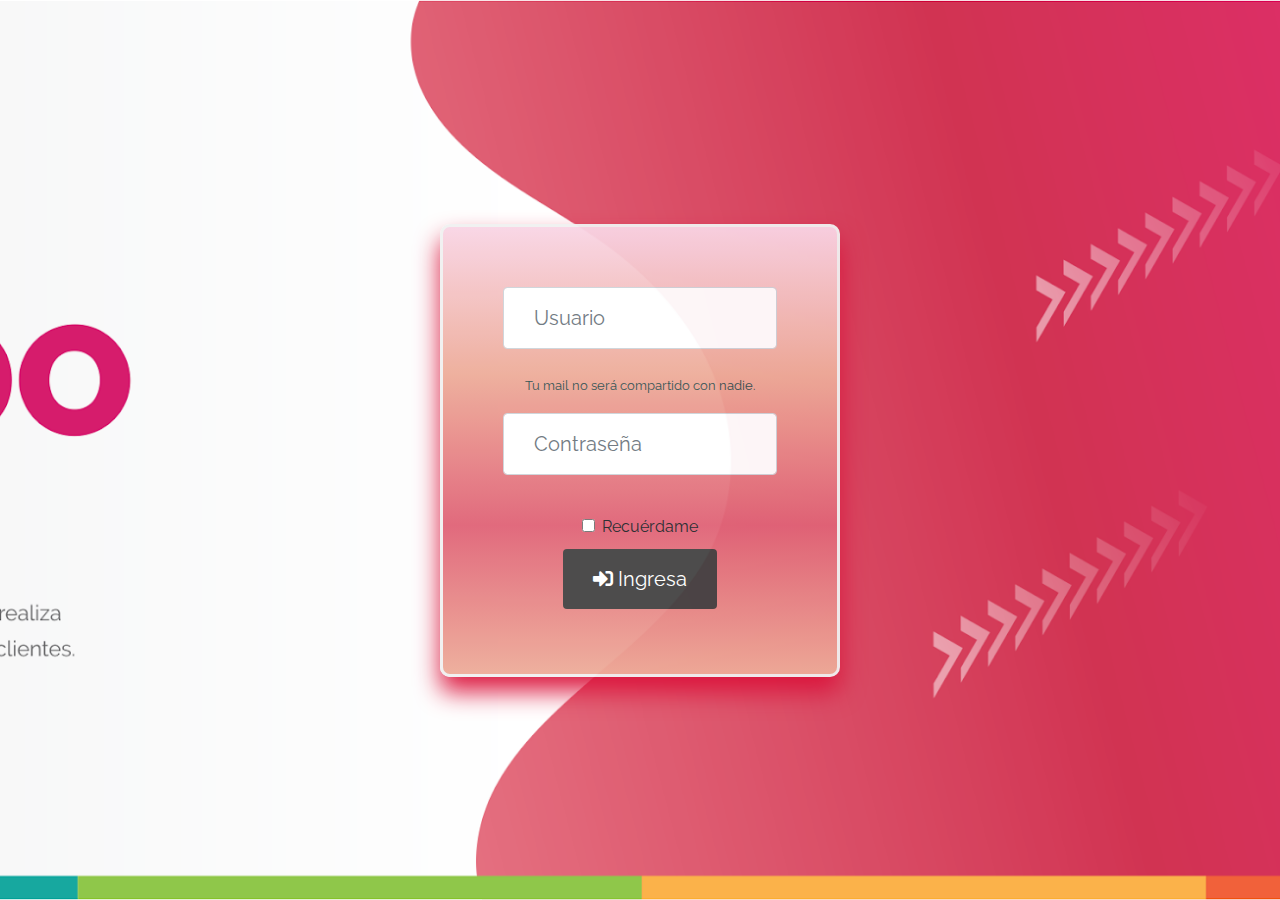
<file: index.html>
<!DOCTYPE html>
<!-- saved from url=(0049)https://getbootstrap.com/docs/4.3/examples/album/ -->
<html lang="en">

<head>
  <meta http-equiv="Content-Type" content="text/html; charset=UTF-8">
  <meta name="viewport" content="width=device-width, initial-scale=1, shrink-to-fit=no">
  <meta name="description" content="">
  <title>eMercado - Todo lo que busques está aquí</title>

  <link rel="canonical" href="https://getbootstrap.com/docs/4.3/examples/album/">
  <link href="https://fonts.googleapis.com/css?family=Raleway:300,300i,400,400i,700,700i,900,900i" rel="stylesheet">
  <link href="css/font-awesome.min.css" rel="stylesheet">
  <!-- Bootstrap core CSS -->
  <link href="css/bootstrap.min.css" rel="stylesheet">
  <link href="css/styles.css" rel="stylesheet">
  <style>
    html,
    body {
      height: 100%;
    }

    body {
      display: flex;
      -ms-flex-align: center;
      align-items: center;
      background: url(img/cover_back.png);
      background-position: center;
      background-size: cover;
      background-repeat: no-repeat;
    }

    .imagen {
      margin-top: -50%;
    }

    img {
      width: 100px;
      height: 100px;
    }

    .container {
      display: flex;
      justify-content: center;
    }

    .login-container {
      display: flex;
      justify-content: center;
      box-sizing: border-box;
      opacity: 0.95;
      border-radius: 10px;
      width: 400px;
      padding: 60px 60px;
      background: -webkit-linear-gradient(top, #f9d5e5, #eeac99, #e06377, #eeac99);
      box-shadow: 0 15px 25px crimson;
      border: 3px solid #f1f1f1;
    }

    #emailHelp {
      color: darkslategrey;
    }

    .text-muted {
      display: none;
    }

    #error-usuario, #error-contraseña {
      color: red;
    }

    input[type=email],
    [type=password] {
      color: rgb(109, 101, 101);
      font-size: 20px;
      background-color: white;
      padding: 30px 30px;
    }

    .btn-primary {
      background-color: #444343;
      color: white;
      border: none;
      border-radius: 4px;
      cursor: pointer;
      font-size: 20px;
      padding: 15px 30px;
      margin-top: 10px;
      margin-bottom: 5px;
    }
  </style>
</head>

<body>
  <div class="container text-center">
    <div class="login-container text-center">
      <form>
        <div class="form-group">
          <input type="email" class="form-control" id="usuario" aria-describedby="emailHelp"
            placeholder="Usuario" autocomplete="off" onblur="validar1(this.value)">
          <div id="error-usuario"></div><br>
          <small class="form-text text-muted">Ingrese Usuario</small>
          <small id="emailHelp">Tu mail no será compartido con nadie.</small>
        </div>
        <div class="form-group">
          <input type="password" class="form-control" id="contraseña" placeholder="Contraseña" autocomplete="off"
            onblur="validar2(this.value)">
          <div id="error-contraseña"></div><br>
        </div>
        <div class="form-check">
          <input type="checkbox" class="form-check-input" id="exampleCheck1">
          <label class="form-check-label" for="exampleCheck1">Recuérdame</label>
        </div>
        <button type="button" value="Enviar" class="btn btn-primary" onclick="newDoc()"><i class="fas fa-sign-in-alt"></i>
          Ingresa</button>
        <div id="ok"></div>
      </form>
    </div>
  </div>
  </div>
  <script src="js/init.js"></script>
  <script src="js/login.js"></script>
</body>

</html>
</file>
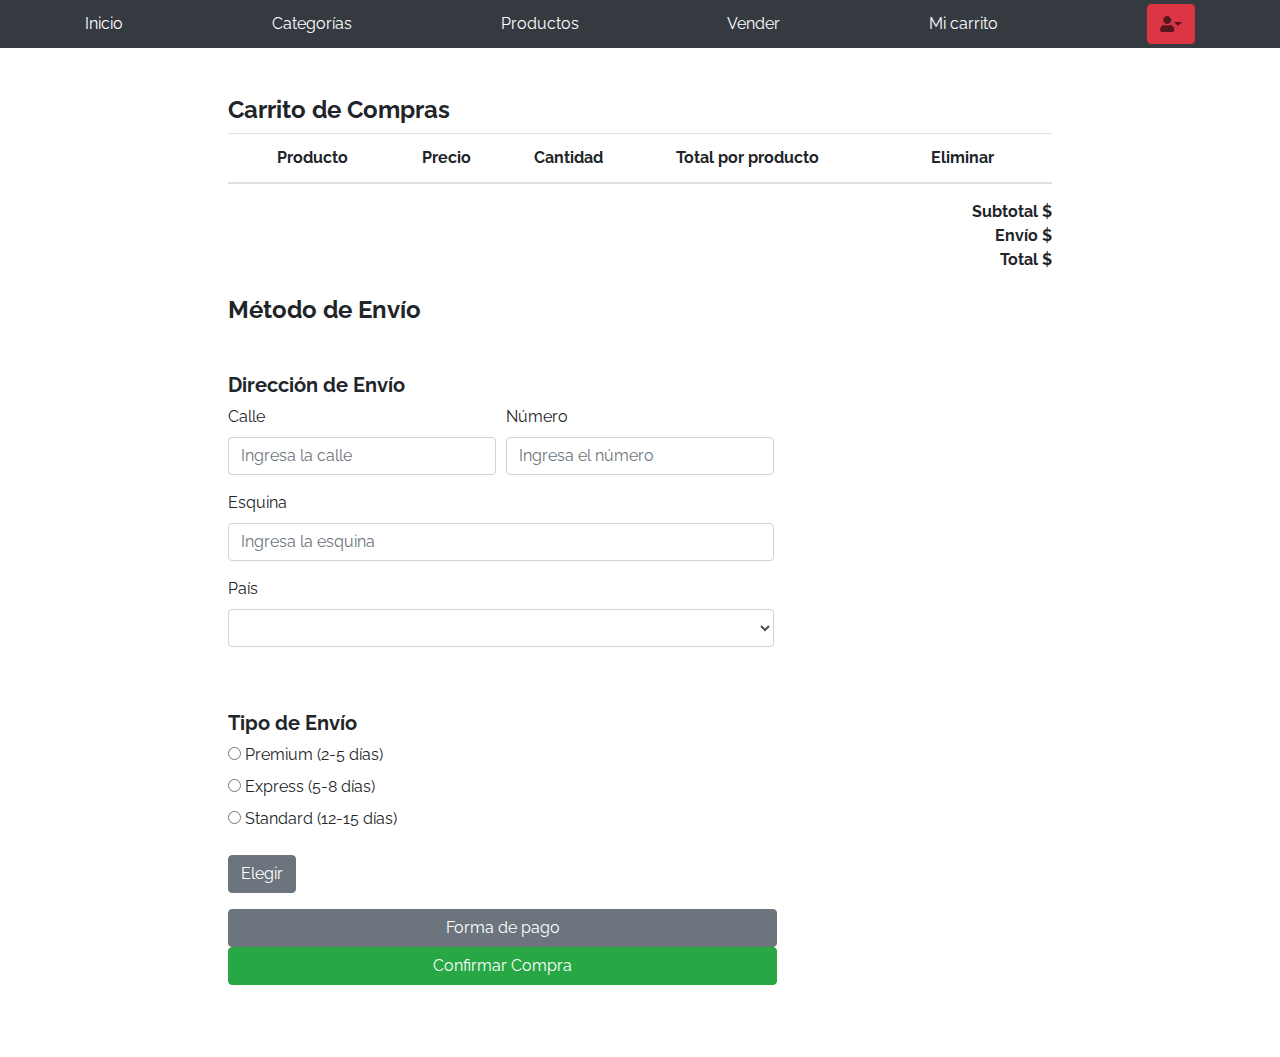
<file: cart.html>
<!DOCTYPE html>
<!-- saved from url=(0049)https://getbootstrap.com/docs/4.3/examples/album/ -->
<html lang="en">

<head>
  <meta http-equiv="Content-Type" content="text/html; charset=UTF-8">

  <meta name="viewport" content="width=device-width, initial-scale=1, shrink-to-fit=no">
  <meta name="description" content="">
  <title>eMercado - Todo lo que busques está aquí</title>

  <link rel="canonical" href="https://getbootstrap.com/docs/4.3/examples/album/">
  <link href="https://fonts.googleapis.com/css?family=Raleway:300,300i,400,400i,700,700i,900,900i" rel="stylesheet">
  <link href="css/font-awesome.min.css" rel="stylesheet">

  <style>
    .bd-placeholder-img {
      font-size: 1.125rem;
      text-anchor: middle;
      -webkit-user-select: none;
      -moz-user-select: none;
      -ms-user-select: none;
      user-select: none;
    }

    @media (min-width: 768px) {
      .bd-placeholder-img-lg {
        font-size: 3.5rem;
      }
    }

    #errorenvio,
    #costoAviso {
      color: red;
    }
  </style>
  <link href="css/bootstrap.min.css" rel="stylesheet">
  <link href="css/styles.css" rel="stylesheet">
  <link href="css/dropzone.css" rel="stylesheet">
</head>

<body>
  <nav class="site-header sticky-top py-1 bg-dark">
    <div class="container d-flex flex-column flex-md-row justify-content-between">
      <a class="py-2 d-none d-md-inline-block" href="index1.html">Inicio</a>
      <a class="py-2 d-none d-md-inline-block" href="categories.html">Categorías</a>
      <a class="py-2 d-none d-md-inline-block" href="products.html">Productos</a>
      <a class="py-2 d-none d-md-inline-block" href="sell.html">Vender</a>
      <a class="py-2 d-none d-md-inline-block" href="cart.html">Mi carrito</a>
      <div class="btn-group">
        <button type="button" id="keyNombre" class="btn btn-danger dropdown-toggle fas fa-user" data-toggle="dropdown"
          aria-haspopup="true" aria-expanded="false">
        </button><!-- Muestro nombre del usuario -->
        <div class="dropdown-menu">
          <a class="dropdown-item" href="cart.html">Mi carrito</a>
          <a class="dropdown-item" href="my-profile.html">Ver mi perfil</a>
          <a class="dropdown-item" href="index.html">Cerrar sesión</a>
        </div>
      </div>
    </div>
  </nav>
  <main role="main" class="pb-5">
    <div class="container col-lg-8 mb-4">
      <h4 class="font-weight-bold text-left mt-lg-5">Carrito de Compras</h4>
      <table class="table">
        <thead>
          <tr>
            <th></th>
            <th>Producto</th>
            <th>Precio</th>
            <th>Cantidad</th>
            <th>Total por producto</th>
            <th>Eliminar</th>
          </tr>
        </thead>
        <tbody id="cart-list-container">
        </tbody>
      </table>
      <div class="subtotal text-right font-weight-bold" id="subtotal">Subtotal $ <span class="text-muted text-secondary"
          id="costoSubtotal"></span></div>
      <div class="envío text-right font-weight-bold" id="envío">Envío $ <span class="text-muted text-secondary"
          id="costoEnvio"></span></div>
      <div class="total text-right font-weight-bold" id="total">Total $ <span class="text-muted text-secondary"
          id="costoTotal"></span></div>
      <p id="costoAviso"></p>
    </div>

    <div class="container col-lg-8 mb-4 text-left">
      <h4 class="font-weight-bold">Método de Envío</h4>
      <h5 class="font-weight-bold mt-lg-5">Dirección de Envío</h5>
      <form name="formdatos" class="needs-validation" novalidate>
        <div class="form-row needs-validation" action="" method="POST" novalidate>
          <div class="form-group col-md-4">
            <label for="calle">Calle</label>
            <input type="text" name="datos" class="form-control" id="calle" placeholder="Ingresa la calle"
              autocomplete="off" required>
            <div class="invalid-feedback"> Ingrese calle</div>
          </div>
          <div class="form-group col-md-4">
            <label for="numero">Número</label>
            <input type="number" name="datos" class="form-control" id="numero" placeholder="Ingresa el número"
              autocomplete="off" required>
            <div class="invalid-feedback">Ingrese número de puerta</div>
          </div>
          <div class="form-group col-md-8">
            <label for="esquina">Esquina</label>
            <input type="text" name="datos" class="form-control" id="esquina" placeholder="Ingresa la esquina"
              autocomplete="off" required>
            <div class="invalid-feedback"> Ingrese esquina</div>
          </div>
          <div class="form-group col-md-8">
            <label for="exampleFormControlSelect1">País</label>
            <select class="form-control" id="exampleFormControlSelect1" required>
              <option placeholder="Selecciona el país"></option>
              <option name="datos">Uruguay</option>
              <option name="datos">Brasil</option>
              <option name="datos">Argentina</option>
              <option name="datos">Chile</option>
              <option name="datos">Colombia</option>
            </select>
            <div class="invalid-feedback"> Ingrese país</div>
          </div>
          <div disabled selected value="0" name="tipoEnvio" class="form-group col-md-8 custom-control custom-radio"
            id="envio" name="envio">
            <h5 class="font-weight-bold mt-lg-5">Tipo de Envío</h5>
            <input type="radio" id="premium" name="envio" value="premium">
            <label for="premium">Premium (2-5 días)</label><br>
            <input type="radio" id="express" name="envio" value="express">
            <label for="express">Express (5-8 días)</label><br>
            <input type="radio" id="standard" name="envio" value="standard">
            <label for="standard">Standard (12-15 días)</label></br>
            <p id="errorenvio"></p>
            <button type="button" class="btn btn-secondary" data-dismiss="modal"
              onclick="calcularEnvio(); calcularTotal(); validarEnvio()">Elegir</button>
          </div></br></br>

          <!-- Botón forma de pago -->
          <div class="button-row col-md-12">
            <button type="button" class="btn btn-secondary col-md-8" id="show">
              Forma de pago
            </button></br>
            <button type="submit" class="btn btn-success col-md-8" onclick="validarEnvio(); validarDatos()">Confirmar
              Compra</button>
          </div>
        </div>

        <!-- Modal -->
        <div class="modal fade" id="staticBackdrop" data-backdrop="static" data-keyboard="false" tabindex="-1"
          aria-labelledby="staticBackdropLabel" aria-hidden="true">
          <div class="modal-dialog modal-lg" role="document">
            <div class="modal-content">
              <div class="modal-header">
                <img class="m-2" width="150px" src="img/login.png">
                <h5 class=" m-4 text-right text-secondary font-weight-bold" id="staticBackdropLabel">Confirmar pago</h5>
                <button type="button" class="close" data-dismiss="modal" aria-label="Close">
                  <span aria-hidden="true">&times;</span>
                </button>
              </div>
              <div class="modal-body">
                <div class="card-group">
                  <div class="card w-50">
                    <div class="card-body container" id="pago">
                      <h5 class="text-left">Forma de pago</h5>
                      <div class="card w-100">
                        <div class="card-body">
                          <input type="radio" class="tarjetaExpand" name="select" value="tarjeta" id="tarjeta">
                          <label for="tarjeta">Tarjeta de crédito o débito</label><br>
                          <img class="m-2" width="100px" src="img/visa.png">
                          <img class="m-2" width="100px" src="img/master.png">
                          <img class="m-2" width="100px" src="img/diners.png">
                        </div>
                      </div>
                      <div class="card w-100">
                        <div class="card-body">
                          <input type="radio" class="transferenciaExpand" name="select" value="transferencia"
                            id="transferencia">
                          <label for="transferencia">Transferencia bancaria</label><br>
                        </div>
                      </div>
                    </div>
                  </div>
                  <div class="card w-50 showTarjeta" style="display:none">
                    <div class="card-body">
                      <h5 class="text-left">Datos de la tarjeta</h5></br>
                      <p id=datosTarjeta></p>
                      <form>
                        <div class="form-group">
                          <label for="formGroupExampleInput">Número de tarjeta</label>
                          <input type="number" class="form-control" id="numero" placeholder="Número de tarjeta"
                            autocomplete="off">
                        </div>
                        <div class="form-group">
                          <div class="form-group">
                            <label for="formGroupExampleInput">Fecha de expiración</label>
                            <input type="month" class="form-control" id="fecha">
                            <small class="text-muted"> Mes / Año</small>
                          </div>
                          <div class="form-group">
                            <label for="formGroupExampleInput">Código de seguridad</label>
                            <input type="password" class="form-control" id="seguridad" maxlength="3" autocomplete="off">
                            <img class="m-2" width="30px" src="img/codigo.png">
                            <small class="text-muted">3 útimos dígitos en el reverso</small>
                          </div>
                        </div>
                    </div>
                  </div>
                </div>
                <div class="card w-50 showTransferencia" id="transferencia" style="display:none">
                  <div class="card-body">
                    <h5 class="text-left">Transferencia bancaria</h5></br>
                    <form>
                      <div class="form-group">
                        <label for="formGroupExampleInput">Beneficiario</label>
                        <input type="text" class="form-control" id="beneficiario" placeholder="Nombre del Beneficiario"
                          autocomplete="off">
                      </div>
                      <div class="form-group">
                        <label for="formGroupExampleInput">Banco</label>
                        <input type="text" class="form-control" id="banco" placeholder="Nombre del Banco"
                          autocomplete="off">
                      </div>
                      <div class="form-group">
                        <label for="formGroupExampleInput">Concepto</label>
                        <input type="text" class="form-control" id="concepto" placeholder="Concepto" autocomplete="off">
                      </div>
                    </form>
                  </div>
                </div>
                <div class="modal-footer">
                  <p id="errorformadepago"></p>
                  <button type="button" class="btn btn-secondary" data-dismiss="modal">Cerrar</button>
                  <button type="submit" id="formadepagovalido" class="btn btn-primary">Aceptar</button>
                </div>
              </div>
            </div>
          </div>
      </form>
    </div>
  </main>
  <div id="spinner-wrapper">
    <div class="lds-ring">
      <div></div>
      <div></div>
      <div></div>
      <div></div>
    </div>
  </div>
  <script src="js/jquery-3.4.1.min.js"></script>
  <script src="js/bootstrap.bundle.min.js"></script>
  <script src="js/dropzone.js"></script>
  <script src="js/init.js"></script>
  <script src="js/cart.js"></script>
</body>

</html>
</file>
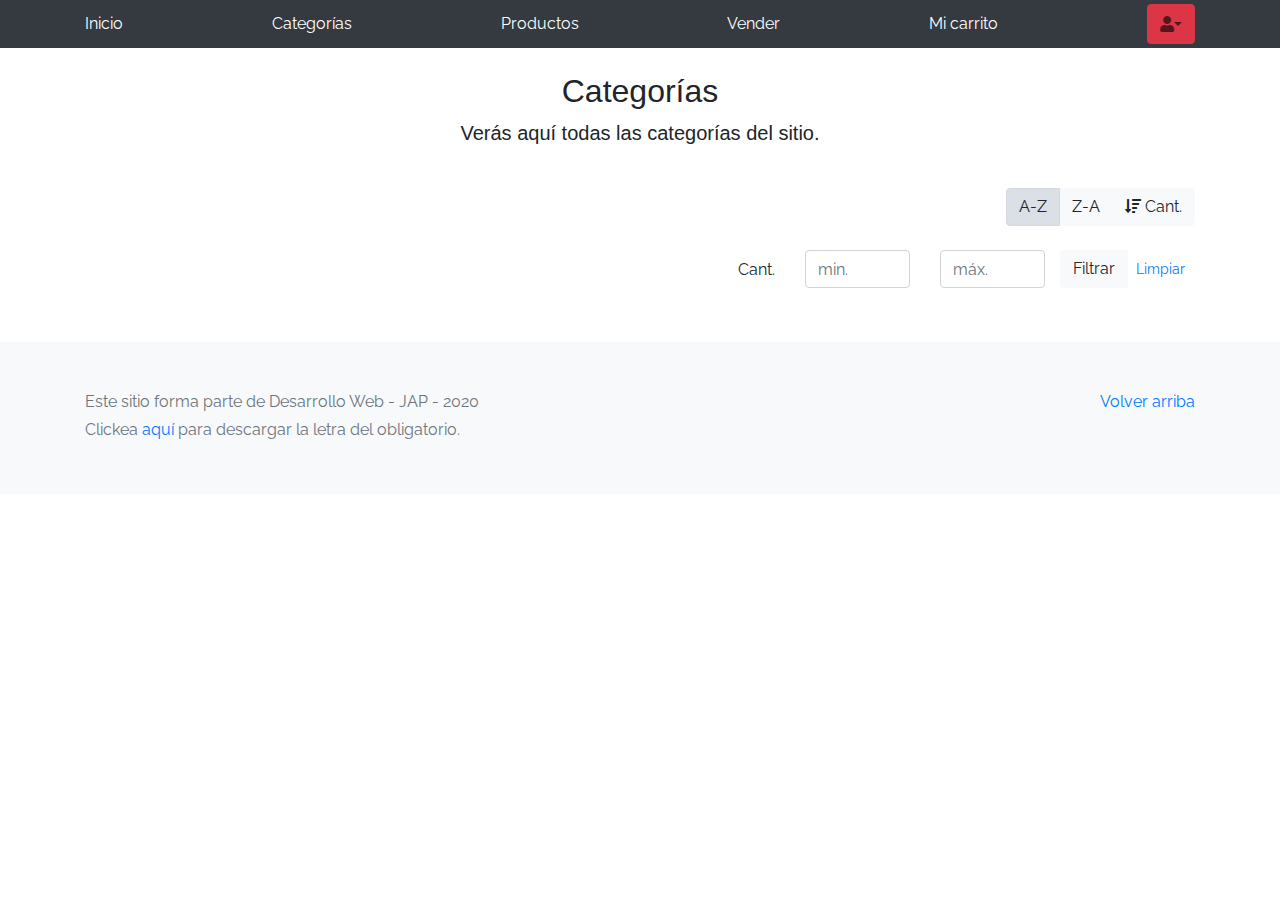
<file: categories.html>
<!DOCTYPE html>
<!-- saved from url=(0049)https://getbootstrap.com/docs/4.3/examples/album/ -->
<html lang="en">
  <head>
    <meta http-equiv="Content-Type" content="text/html; charset=UTF-8">
    <meta name="viewport" content="width=device-width, initial-scale=1, shrink-to-fit=no">
    <meta name="description" content="">
    <title>eMercado - Todo lo que busques está aquí</title>

    <link rel="canonical" href="https://getbootstrap.com/docs/4.3/examples/album/">
    <link href="https://fonts.googleapis.com/css?family=Raleway:300,300i,400,400i,700,700i,900,900i" rel="stylesheet">
    <link href="css/font-awesome.min.css" rel="stylesheet">

    <link href="css/bootstrap.min.css" rel="stylesheet">
    <link href="css/styles.css" rel="stylesheet">
  </head>
  <body>
    <nav class="site-header sticky-top py-1 bg-dark">
      <div class="container d-flex flex-column flex-md-row justify-content-between">
        <a class="py-2 d-none d-md-inline-block" href="index1.html">Inicio</a>
        <a class="py-2 d-none d-md-inline-block" href="categories.html">Categorías</a>
        <a class="py-2 d-none d-md-inline-block" href="products.html">Productos</a>
        <a class="py-2 d-none d-md-inline-block" href="sell.html">Vender</a>
        <a class="py-2 d-none d-md-inline-block" href="cart.html">Mi carrito</a>
        <div class="btn-group">
          <button type="button" id="keyNombre" class="btn btn-danger dropdown-toggle fas fa-user" data-toggle="dropdown"
            aria-haspopup="true" aria-expanded="false">
          </button><!-- Muestro nombre del usuario -->
          <div class="dropdown-menu">
            <a class="dropdown-item" href="cart.html">Mi carrito</a>
            <a class="dropdown-item" href="my-profile.html">Ver mi perfil</a>
            <a class="dropdown-item" href="index.html">Cerrar sesión</a>
          </div>
        </div>
      </div>
    </nav>
    <main role="main" class="pb-5">
        <div class="text-center p-4">
            <h2>Categorías</h2>
            <p class="lead">Verás aquí todas las categorías del sitio.</p>
        </div>
        <div class="container">
            <div class="row">
                <div class="col text-right">
                    <div class="btn-group btn-group-toggle mb-4" data-toggle="buttons">
                        <label class="btn btn-light active" id="sortAsc" >
                            <input type="radio" name="options" autocomplete="off" checked>A-Z
                        </label>
                        <label class="btn btn-light" id="sortDesc" >
                            <input type="radio" name="options" autocomplete="off">Z-A
                        </label>
                        <label class="btn btn-light" id="sortByCount" >
                            <input type="radio" name="options" autocomplete="off"><i class="fas fa-sort-amount-down mr-1"></i>Cant.
                        </label>
                    </div>
                </div>
            </div>
            <div class="row justify-content-end">
              <div class="col-md-6"></div>
                <div class="col-md-6 col-sm-12 mb-1 container">
                  <div class="row container p-0 m-0">
                    <div class="col">
                      <p class="font-weight-normal text-right my-2">Cant.</p>
                    </div>
                    <div class="col">
                      <input class="form-control" type="number" placeholder="min." id="rangeFilterCountMin">
                    </div>
                    <div class="col">
                      <input class="form-control" type="number" placeholder="máx." id="rangeFilterCountMax">
                    </div>
                    <div class="col-3 p-0">
                      <div class="btn-group" role="group">
                        <button class="btn btn-light btn-block" id="rangeFilterCount">Filtrar</button>
                        <button class="btn btn-link btn-sm" id="clearRangeFilter">Limpiar</button>
                      </div>
                    </div>
                  </div>
                </div>
            </div>
            <div class="row">
                <div class="list-group" id="cat-list-container">
                </div>
            </div>
        </div>
    </main>
    <footer class="text-muted bg-light">
      <div class="container">
        <p class="float-right">
          <a href="#">Volver arriba</a>
        </p>
        <p>Este sitio forma parte de Desarrollo Web - JAP - 2020</p>
        <p>Clickea <a target="_blank" href="Letra.pdf">aquí</a> para descargar la letra del obligatorio.</p>
      </div>
    </footer>
    <div id="spinner-wrapper"><div class="lds-ring"><div></div><div></div><div></div><div></div></div></div>
    <script src="js/jquery-3.4.1.min.js"></script>
    <script src="js/bootstrap.bundle.min.js"></script>
    <script src="js/init.js"></script>
    <script src="js/categories.js"></script>
  </body>
</html>
</file>
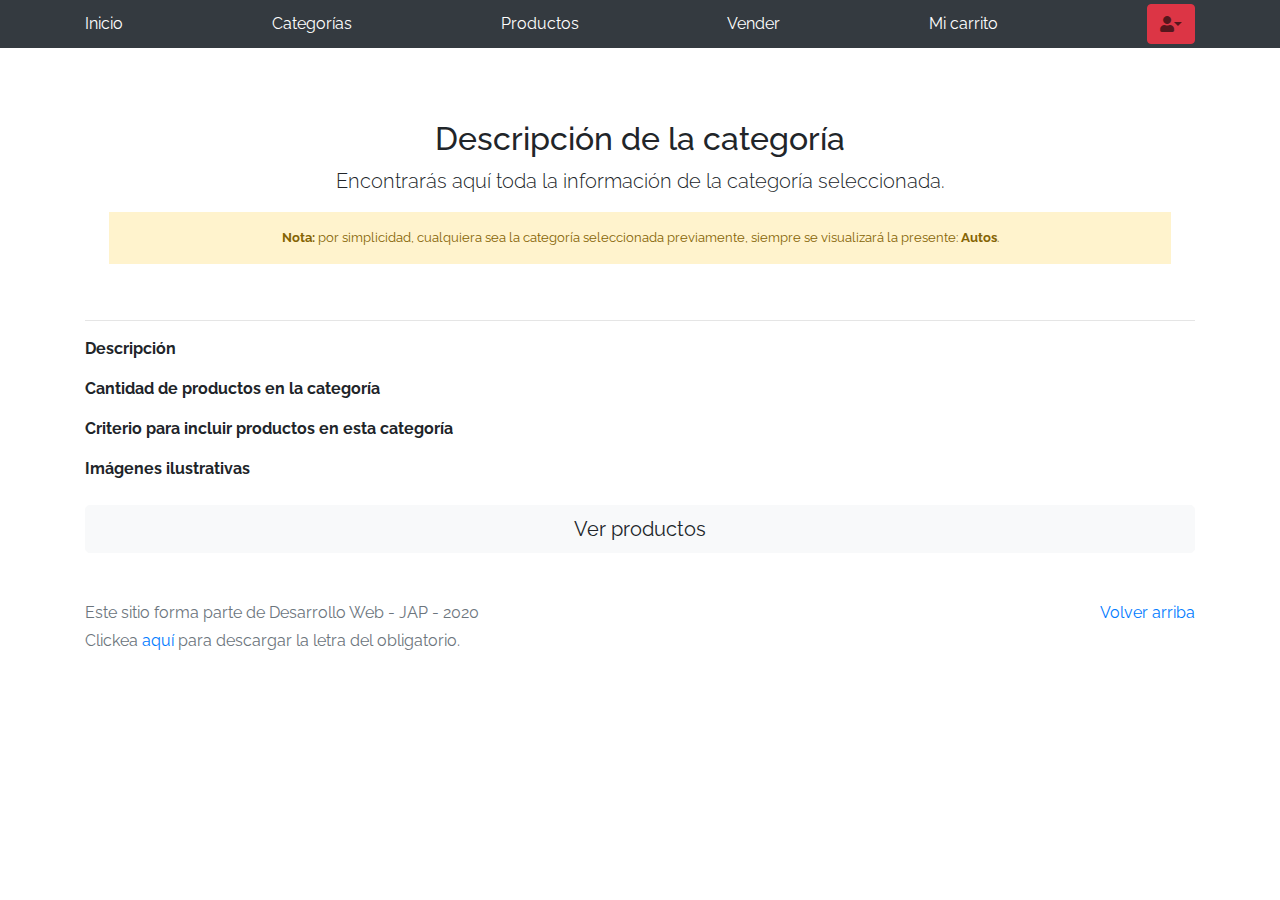
<file: category-info.html>
<!DOCTYPE html>
<!-- saved from url=(0049)https://getbootstrap.com/docs/4.3/examples/album/ -->
<html lang="en">

<head>
  <meta http-equiv="Content-Type" content="text/html; charset=UTF-8">
  <meta name="viewport" content="width=device-width, initial-scale=1, shrink-to-fit=no">
  <meta name="description" content="">
  <title>eMercado - Todo lo que busques está aquí</title>

  <link rel="canonical" href="https://getbootstrap.com/docs/4.3/examples/album/">
  <link href="https://fonts.googleapis.com/css?family=Raleway:300,300i,400,400i,700,700i,900,900i" rel="stylesheet">
  <!-- Bootstrap core CSS -->
  <link href="css/bootstrap.min.css" rel="stylesheet">
  <link href="css/styles.css" rel="stylesheet">
  <link href="css/font-awesome.min.css" rel="stylesheet">
</head>

<body>
  <nav class="site-header sticky-top py-1 bg-dark">
    <div class="container d-flex flex-column flex-md-row justify-content-between">
      <a class="py-2 d-none d-md-inline-block" href="index.html">Inicio</a>
      <a class="py-2 d-none d-md-inline-block" href="categories.html">Categorías</a>
      <a class="py-2 d-none d-md-inline-block" href="products.html">Productos</a>
      <a class="py-2 d-none d-md-inline-block" href="sell.html">Vender</a>
      <a class="py-2 d-none d-md-inline-block" href="cart.html">Mi carrito</a>
      <div class="btn-group">
        <button type="button" id="keyNombre" class="btn btn-danger dropdown-toggle fas fa-user" data-toggle="dropdown"
          aria-haspopup="true" aria-expanded="false">
        </button><!-- Muestro nombre del usuario -->
        <div class="dropdown-menu">
          <a class="dropdown-item" href="cart.html">Mi carrito</a>
          <a class="dropdown-item" href="my-profile.html">Ver mi perfil</a>
          <a class="dropdown-item" href="index.html">Cerrar sesión</a>
        </div>
      </div>
    </div>
  </nav>
  <main role="main">
    <div class="container mt-5">
      <div class="text-center p-4">
        <h2>Descripción de la categoría</h2>
        <p class="lead">Encontrarás aquí toda la información de la categoría seleccionada.</p>
        <p class="small alert-warning py-3"><strong>Nota: </strong>por simplicidad, cualquiera sea la categoría
          seleccionada previamente, siempre se visualizará la presente: <strong>Autos</strong>.</p>
      </div>
      <h3 id="categoryName"></h3>
      <hr class="my-3">
      <dl>
        <dt>Descripción</dt>
        <dd>
          <p id="categoryDescription"></p>
        </dd>

        <dt>Cantidad de productos en la categoría</dt>
        <dd>
          <p id="productCount"></p>
        </dd>

        <dt>Criterio para incluir productos en esta categoría</dt>
        <dd>
          <p id="productCriteria"></p>
        </dd>

        <dt>Imágenes ilustrativas</dt>
        <dd>
          <div class="row text-center text-lg-left pt-2" id="productImagesGallery">
          </div>
        </dd>
      </dl>
      <a type="button" class="btn btn-light btn-lg btn-block" href="products.html">Ver productos</a>
    </div>
  </main>
  <footer class="text-muted">
    <div class="container">
      <p class="float-right">
        <a href="#">Volver arriba</a>
      </p>
      <p>Este sitio forma parte de Desarrollo Web - JAP - 2020</p>
      <p>Clickea <a target="_blank" href="Letra.pdf">aquí</a> para descargar la letra del obligatorio.</p>
    </div>
  </footer>
  <div id="spinner-wrapper">
    <div class="lds-ring">
      <div></div>
      <div></div>
      <div></div>
      <div></div>
    </div>
  </div>
  <script src="js/jquery-3.4.1.min.js"></script>
  <script src="js/bootstrap.bundle.min.js"></script>
  <script src="js/init.js"></script>
  <script src="js/category-info.js"></script>
</body>

</html>
</file>
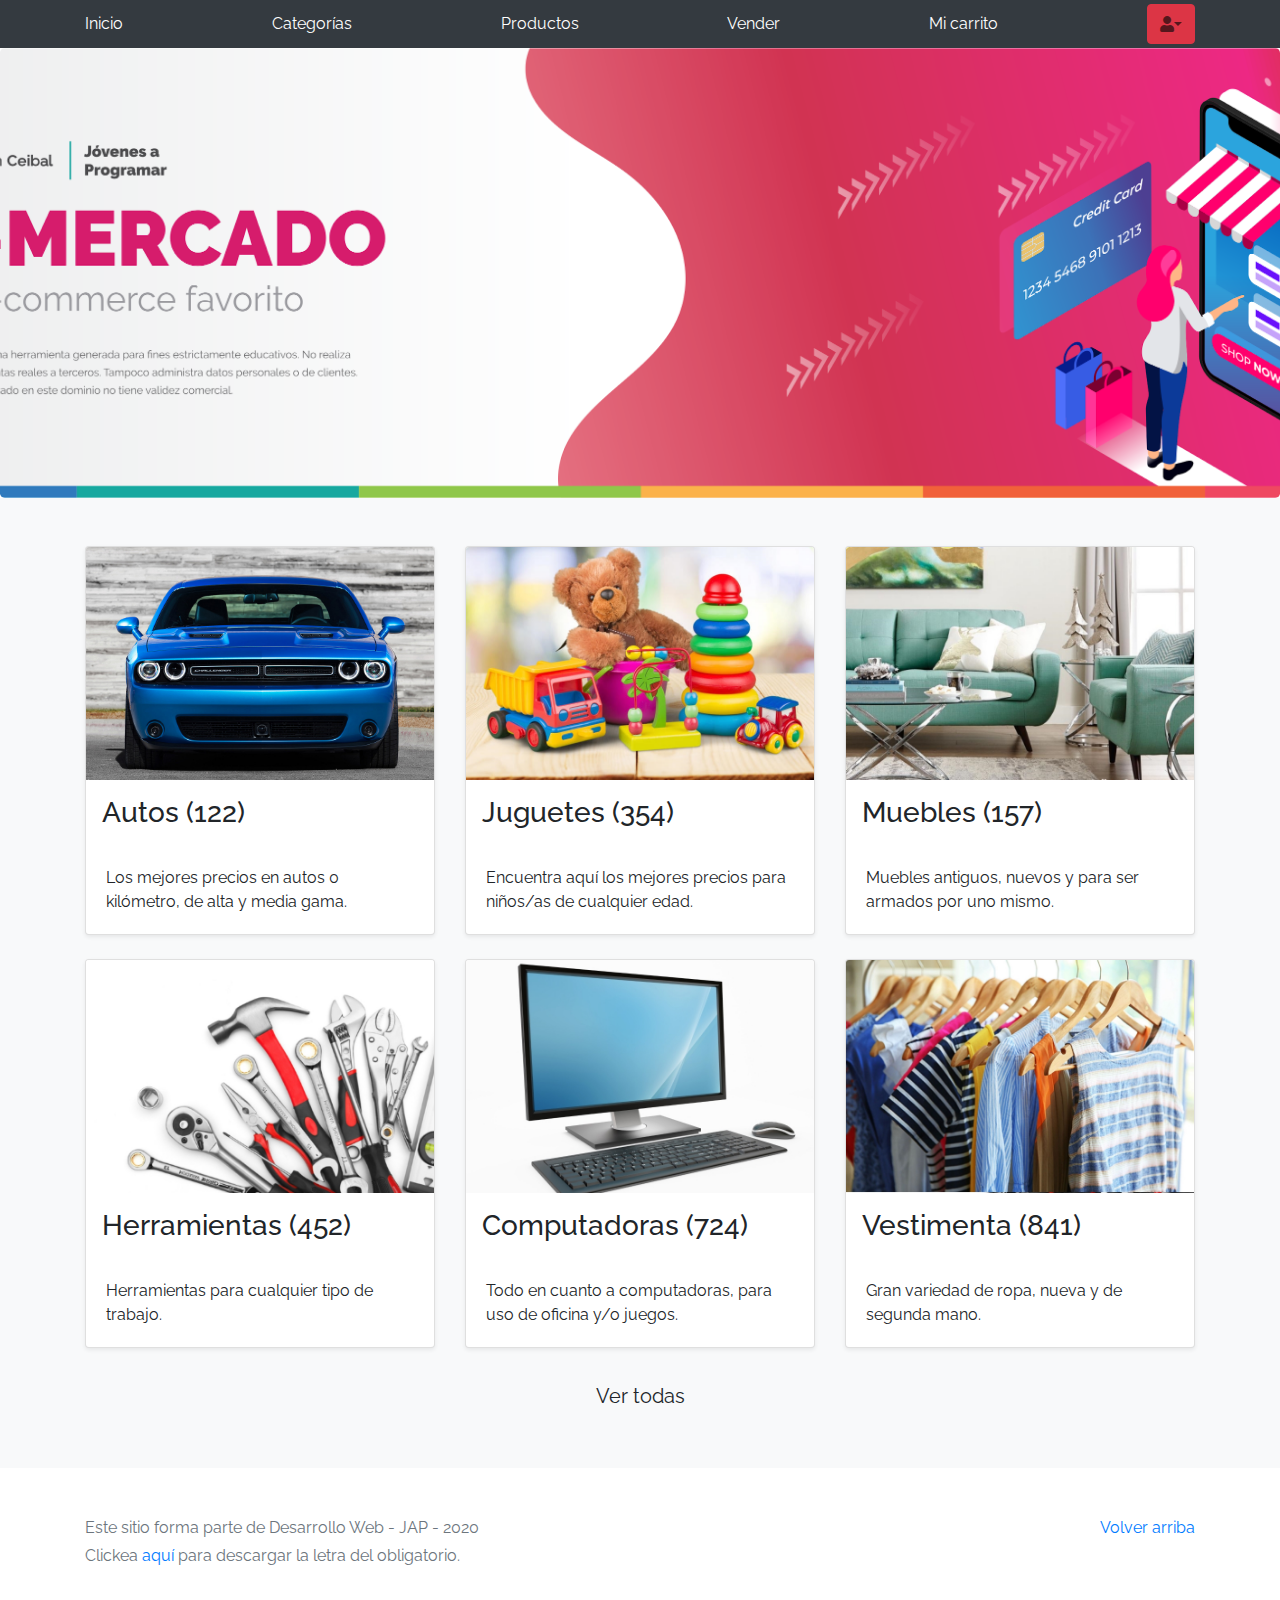
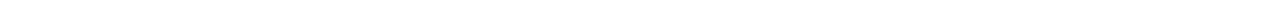
<file: index1.html>
<!DOCTYPE html>
<!-- saved from url=(0049)https://getbootstrap.com/docs/4.3/examples/album/ -->
<html lang="en">

<head>
  <meta http-equiv="Content-Type" content="text/html; charset=UTF-8">
  <meta name="viewport" content="width=device-width, initial-scale=1, shrink-to-fit=no">
  <meta name="description" content="">
  <title>eMercado - Todo lo que busques está aquí</title>

  <link rel="canonical" href="https://getbootstrap.com/docs/4.3/examples/album/">
  <link href="https://fonts.googleapis.com/css?family=Raleway:300,300i,400,400i,700,700i,900,900i" rel="stylesheet">
  <!-- Bootstrap core CSS -->
  <link href="css/bootstrap.min.css" rel="stylesheet">
  <link href="css/styles.css" rel="stylesheet">
  <link href="css/font-awesome.min.css" rel="stylesheet">
</head>

<body>
  <nav class="site-header sticky-top py-1 bg-dark">
    <div class="container d-flex flex-column flex-md-row justify-content-between">
      <a class="py-2 d-none d-md-inline-block" href="index1.html">Inicio</a>
      <a class="py-2 d-none d-md-inline-block" href="categories.html">Categorías</a>
      <a class="py-2 d-none d-md-inline-block" href="products.html">Productos</a>
      <a class="py-2 d-none d-md-inline-block" href="sell.html">Vender</a>
      <a class="py-2 d-none d-md-inline-block" href="cart.html">Mi carrito</a>
      <div class="btn-group">
        <button type="button" id="keyNombre" class="btn btn-danger dropdown-toggle fas fa-user" data-toggle="dropdown"
          aria-haspopup="true" aria-expanded="false">
        </button><!-- Muestro nombre del usuario -->
        <div class="dropdown-menu">
          <a class="dropdown-item" href="cart.html">Mi carrito</a>
          <a class="dropdown-item" href="my-profile.html">Ver mi perfil</a>
          <a class="dropdown-item" href="index.html">Cerrar sesión</a>
        </div>
      </div>
    </div>
  </nav>
  <main role="main">
    <section class="jumbotron text-center">
      <div class="m-5">
        <h1></h1>
      </div>
    </section>
    <div class="album py-5 bg-light">
      <div class="container">
        <div class="row">
          <div class="col-md-4">
            <a href="categories.html" class="card mb-4 shadow-sm custom-card">
              <img class="bd-placeholder-img card-img-top" src="img/cat1.jpg">
              <h3 class="m-3">Autos (122)</h3>
              <div class="card-body">
                <p class="card-text">Los mejores precios en autos 0 kilómetro, de alta y media gama.</p>
              </div>
            </a>
          </div>
          <div class="col-md-4">
            <a href="categories.html" class="card mb-4 shadow-sm custom-card">
              <img class="bd-placeholder-img card-img-top" src="img/cat2.jpg">
              <h3 class="m-3">Juguetes (354)</h3>
              <div class="card-body">
                <p class="card-text">Encuentra aquí los mejores precios para niños/as de cualquier edad.</p>
              </div>
            </a>
          </div>
          <div class="col-md-4">
            <a href="categories.html" class="card mb-4 shadow-sm custom-card">
              <img class="bd-placeholder-img card-img-top" src="img/cat3.jpg">
              <h3 class="m-3">Muebles (157)</h3>
              <div class="card-body">
                <p class="card-text">Muebles antiguos, nuevos y para ser armados por uno mismo.</p>
              </div>
            </a>
          </div>
          <div class="col-md-4">
            <a href="categories.html" class="card mb-4 shadow-sm custom-card">
              <img class="bd-placeholder-img card-img-top" src="img/cat4.jpg">
              <h3 class="m-3">Herramientas (452)</h3>
              <div class="card-body">
                <p class="card-text">Herramientas para cualquier tipo de trabajo.</p>
              </div>
            </a>
          </div>
          <div class="col-md-4">
            <a href="categories.html" class="card mb-4 shadow-sm custom-card">
              <img class="bd-placeholder-img card-img-top" src="img/cat5.jpg">
              <h3 class="m-3">Computadoras (724)</h3>
              <div class="card-body">
                <p class="card-text">Todo en cuanto a computadoras, para uso de oficina y/o juegos.</p>
              </div>
            </a>
          </div>
          <div class="col-md-4">
            <a href="categories.html" class="card mb-4 shadow-sm custom-card">
              <img class="bd-placeholder-img card-img-top" src="img/cat6.jpg">
              <h3 class="m-3">Vestimenta (841)</h3>
              <div class="card-body">
                <p class="card-text">Gran variedad de ropa, nueva y de segunda mano.</p>
              </div>
            </a>
          </div>
        </div>
        <div class="row">
          <a type="button" class="btn btn-light btn-lg btn-block" href="categories.html">Ver todas</a>
        </div>
      </div>
    </div>
  </main>
  <footer class="text-muted">
    <div class="container">
      <p class="float-right">
        <a href="#">Volver arriba</a>
      </p>
      <p>Este sitio forma parte de Desarrollo Web - JAP - 2020</p>
      <p>Clickea <a target="_blank" href="Letra.pdf">aquí</a> para descargar la letra del obligatorio.</p>
    </div>
  </footer>
  <script src="js/jquery-3.4.1.min.js"></script>
  <script src="js/bootstrap.bundle.min.js"></script>
  <script src="js/init.js"></script>
  <script src="js/login.js"></script>
</body>

</html>
<!-- autocomplete="off" -->
</file>
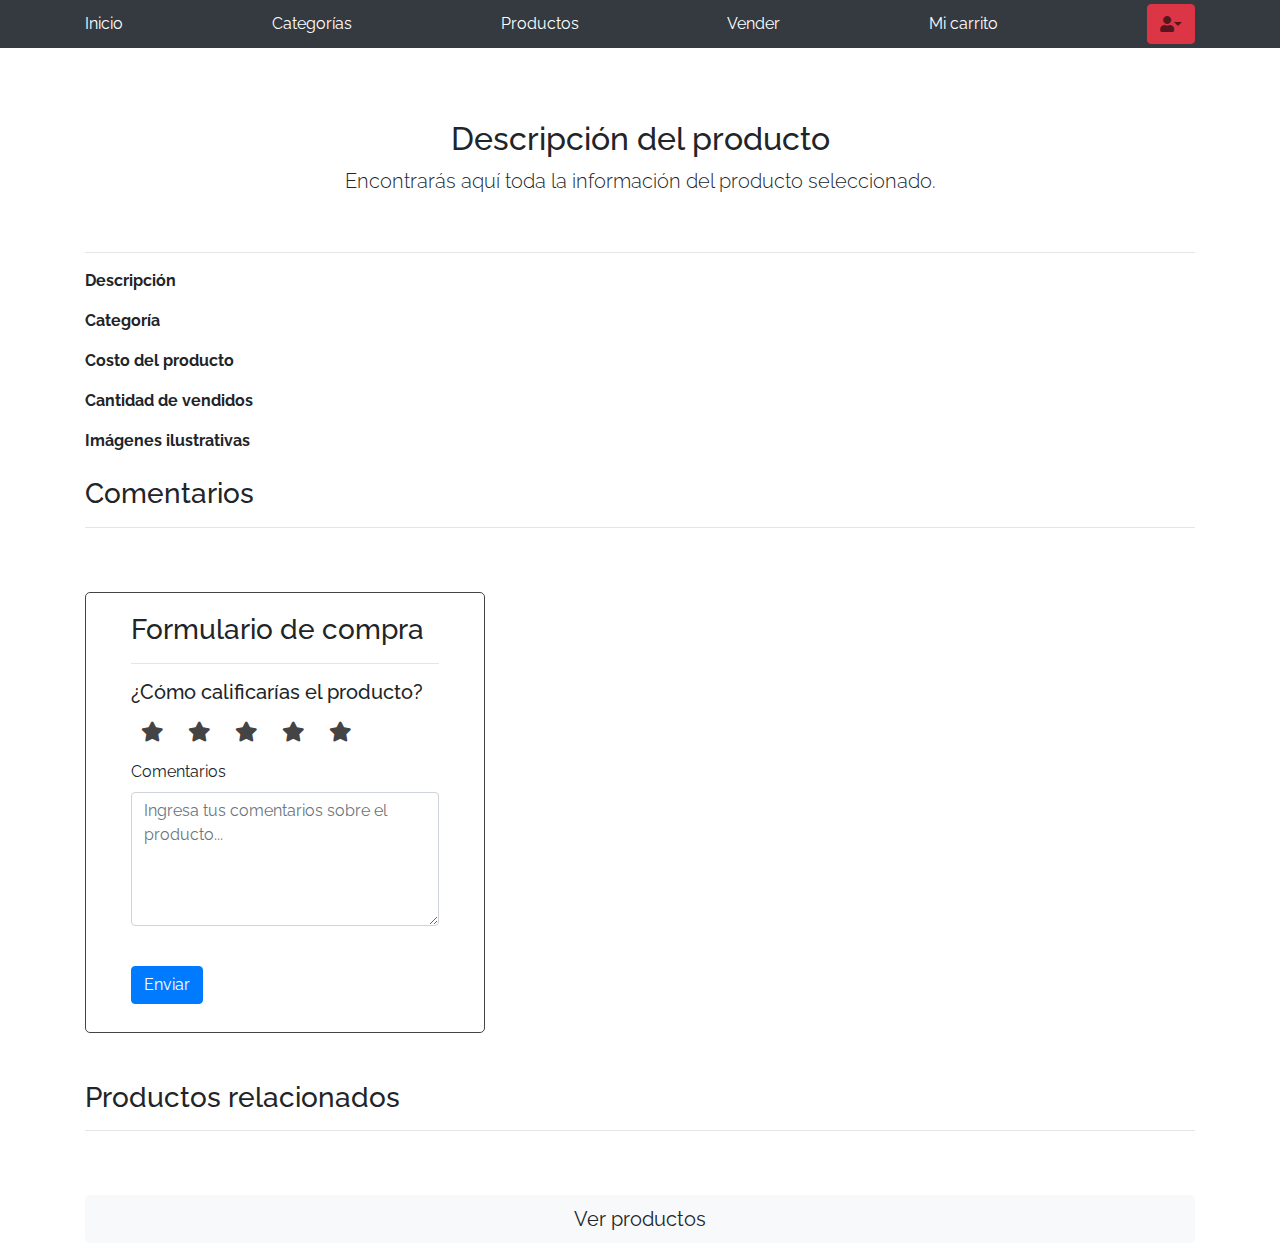
<file: product-info.html>
<!DOCTYPE html>
<!-- saved from url=(0049)https://getbootstrap.com/docs/4.3/examples/album/ -->
<html lang="en">

<head>
  <meta http-equiv="Content-Type" content="text/html; charset=UTF-8">
  <meta name="viewport" content="width=device-width, initial-scale=1, shrink-to-fit=no">
  <meta name="description" content="">
  <title>eMercado - Todo lo que busques está aquí</title>

  <link rel="canonical" href="https://getbootstrap.com/docs/4.3/examples/album/">
  <link href="https://fonts.googleapis.com/css?family=Raleway:300,300i,400,400i,700,700i,900,900i" rel="stylesheet">
  <link href="css/font-awesome.min.css" rel="stylesheet">
  <link href="css/bootstrap.min.css" rel="stylesheet">
  <link href="css/styles.css" rel="stylesheet">
</head>

<body>
  <nav class="site-header sticky-top py-1 bg-dark">
    <div class="container d-flex flex-column flex-md-row justify-content-between">
      <a class="py-2 d-none d-md-inline-block" href="index.html">Inicio</a>
      <a class="py-2 d-none d-md-inline-block" href="categories.html">Categorías</a>
      <a class="py-2 d-none d-md-inline-block" href="products.html">Productos</a>
      <a class="py-2 d-none d-md-inline-block" href="sell.html">Vender</a>
      <a class="py-2 d-none d-md-inline-block" href="cart.html">Mi carrito</a>
      <div class="btn-group">
        <button type="button" id="keyNombre" class="btn btn-danger dropdown-toggle fas fa-user" data-toggle="dropdown"
          aria-haspopup="true" aria-expanded="false">
        </button><!-- Muestro nombre del usuario -->
        <div class="dropdown-menu">
          <a class="dropdown-item" href="cart.html">Mi carrito</a>
          <a class="dropdown-item" href="my-profile.html">Ver mi perfil</a>
          <a class="dropdown-item" href="index.html">Cerrar sesión</a>
        </div>
      </div>
    </div>
  </nav>
  <!-- agregar main-->
  <main role="main">
    <div class="container mt-5">
      <div class="text-center p-4">
        <h2>Descripción del producto</h2>
        <p class="lead">Encontrarás aquí toda la información del producto seleccionado.</p>
      </div>
      <h3 id="product_infoName"></h3>
      <hr class="my-3">
      <dl>
        <dt>Descripción</dt>
        <dd>
          <p id="product_infoDescription"></p>
        </dd>

        <dt>Categoría</dt>
        <dd>
          <p id="product_infocategory"></p>
        </dd>

        <dt>Costo del producto</dt>
        <dd>
          <p id="product_infoCost"></p>
          <p id="product_infoCurrency"></p>
        </dd>

        <dt>Cantidad de vendidos</dt>
        <dd>
          <p id="product_infoSoldCount"></p>
        </dd>

        <dt>Imágenes ilustrativas</dt>
        <dd>
          <div class="row text-center text-lg-left pt-2" id="productImagesGallery">
          </div>
        </dd>
      </dl>

      <!--comentarios--->
      <main role="main" class="pb-5">
        <div class="">
          <h3>Comentarios</h3>
          <hr class="my-3">
        </div>
        <div class="container">
          <div class="row">
            <div class="list-group" id="comments">
            </div>
          </div>
        </div>
      </main>

      <!--ingresar comentarios--->
      <main role="main" class="pb-5">
        <div class="box">
          <div class="container">
            <h3>Formulario de compra</h3>
            <hr class="my-3">
            <h5>¿Cómo calificarías el producto?</h5>
            <form class="needs-validation" novalidate action="" method="POST">
              <div class="star-rate">
                <input id="star1" name="stars" type="radio">
                <label for="star1" class="fas fa-star"></label>
                <input id="star2" name="stars" type="radio">
                <label for="star2" class="fas fa-star"></label>
                <input id="star3" name="stars" type="radio">
                <label for="star3" class="fas fa-star"></label>
                <input id="star4" name="stars" type="radio">
                <label for="star4" class="fas fa-star"></label>
                <input id="star5" name="stars" type="radio">
                <label for="star5" class="fas fa-star"></label>
                <div class="invalid-feedback">
                  Debes ingresar un puntaje.
                </div>
              </div>
              <div class="form-group">
                <label for="exampleFormControlTextarea1">Comentarios</label>
                <textarea class="form-control" id="exampleFormControlTextarea1" rows="5"
                  placeholder="Ingresa tus comentarios sobre el producto..." required></textarea>
                <div class="invalid-feedback">
                  Ingresa un comentario.
                </div>
              </div>
              <br />
              <input type="submit" value="Enviar" class="btn btn-primary mb-2">
            </form>
          </div>
        </div>
      </main>

      <!--productos relacionados--->
      <main role="main" class="pb-5">
        <div class="">
          <h3>Productos relacionados</h3>
          <hr class="my-3">
        </div>
        <div class="container">
          <div class="row">
            <div class="list-group" id="pro-list-container"></div>
          </div>
        </div>
      </main>

      <a type="button" class="btn btn-light btn-lg btn-block" href="products.html">Ver productos</a>

      <div id="spinner-wrapper">
        <div class="lds-ring">
          <div></div>
          <div></div>
          <div></div>
          <div></div>
        </div>
      </div>
      <script src="js/jquery-3.4.1.min.js"></script>
      <script src="js/bootstrap.bundle.min.js"></script>
      <script src="js/init.js"></script>
      <script src="js/product-info.js"></script>
</body>

</html>
</file>
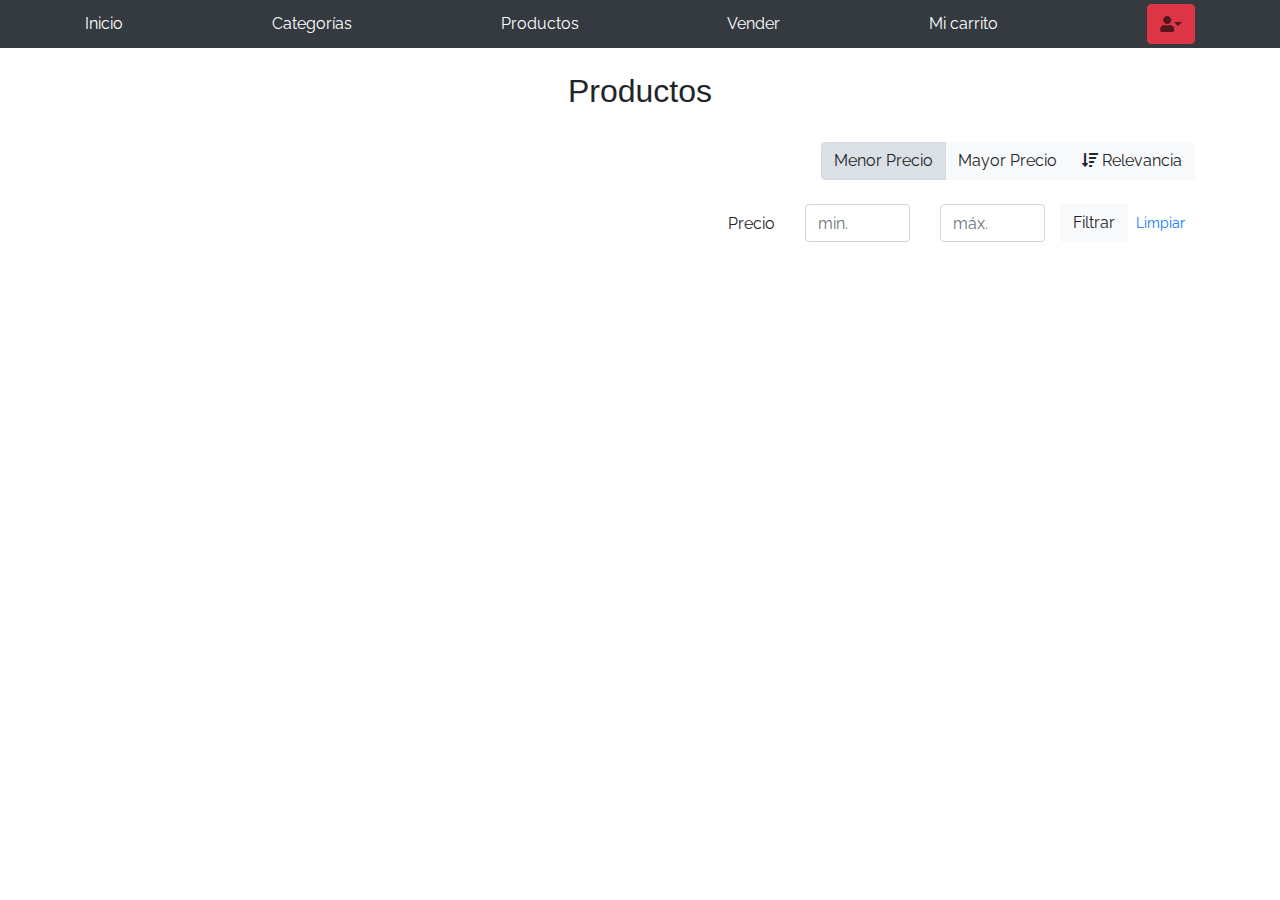
<file: products.html>
<!DOCTYPE html>
<!-- saved from url=(0049)https://getbootstrap.com/docs/4.3/examples/album/ -->
<html lang="en">

<head>
  <meta http-equiv="Content-Type" content="text/html; charset=UTF-8">
  <meta name="viewport" content="width=device-width, initial-scale=1, shrink-to-fit=no">
  <meta name="description" content="">
  <title>eMercado - Todo lo que busques está aquí</title>

  <link rel="canonical" href="https://getbootstrap.com/docs/4.3/examples/album/">
  <link href="https://fonts.googleapis.com/css?family=Raleway:300,300i,400,400i,700,700i,900,900i" rel="stylesheet">
  <link href="css/font-awesome.min.css" rel="stylesheet">
  <link href="css/bootstrap.min.css" rel="stylesheet">
  <link href="css/styles.css" rel="stylesheet">
</head>

<body>
  <nav class="site-header sticky-top py-1 bg-dark">
    <div class="container d-flex flex-column flex-md-row justify-content-between">
      <a class="py-2 d-none d-md-inline-block" href="index1.html">Inicio</a>
      <a class="py-2 d-none d-md-inline-block" href="categories.html">Categorías</a>
      <a class="py-2 d-none d-md-inline-block" href="products.html">Productos</a>
      <a class="py-2 d-none d-md-inline-block" href="sell.html">Vender</a>
      <a class="py-2 d-none d-md-inline-block" href="cart.html">Mi carrito</a>
      <div class="btn-group">
        <button type="button" id="keyNombre" class="btn btn-danger dropdown-toggle fas fa-user" data-toggle="dropdown"
          aria-haspopup="true" aria-expanded="false">
        </button><!-- Muestro nombre del usuario -->
        <div class="dropdown-menu">
          <a class="dropdown-item" href="cart.html">Mi carrito</a>
          <a class="dropdown-item" href="my-profile.html">Ver mi perfil</a>
          <a class="dropdown-item" href="index.html">Cerrar sesión</a>
        </div>
      </div>
    </div>
  </nav>
  <!-- agregar main-->
  <main role="main" class="pb-5">
    <div class="text-center p-4">
      <h2>Productos</h2>
    </div>
    <div class="container">
      <div class="row">
        <div class="col text-right">
          <!-- agregar de aquí hasta linea 70-->
          <div class="btn-group btn-group-toggle mb-4" data-toggle="buttons">
            <label class="btn btn-light active" id="sortAsc">
              <input type="radio" name="options" autocomplete="off" checked>Menor Precio
            </label>
            <label class="btn btn-light" id="sortDesc">
              <input type="radio" name="options" autocomplete="off">Mayor Precio
            </label>
            <label class="btn btn-light" id="sortByCount">
              <input type="radio" name="options" autocomplete="off"><i
                class="fas fa-sort-amount-down mr-1"></i>Relevancia
            </label>
          </div>
        </div>
      </div>
      <div class="row justify-content-end">
        <div class="col-md-6"></div>
        <div class="col-md-6 col-sm-12 mb-1 container">
          <div class="row container p-0 m-0">
            <div class="col">
              <p class="font-weight-normal text-right my-2">Precio</p>
            </div>
            <div class="col">
              <input class="form-control" type="number" placeholder="min." id="rangeFilterCountMin">
            </div>
            <div class="col">
              <input class="form-control" type="number" placeholder="máx." id="rangeFilterCountMax">
            </div>
            <div class="col-3 p-0">
              <div class="btn-group" role="group">
                <button class="btn btn-light btn-block" id="rangeFilterCount">Filtrar</button>
                <button class="btn btn-link btn-sm" id="clearRangeFilter">Limpiar</button>
              </div>
            </div>
          </div>
        </div>
      </div>
    <div class="container">
      <div class="row" id="pro-list-container">
      </div>
    </div>
  </main>
  <!-- eliminar div class="container p-5" y footer class="text-muted bg-light" -->

  <div id="spinner-wrapper">
    <div class="lds-ring">
      <div></div>
      <div></div>
      <div></div>
      <div></div>
    </div>
  </div>
  <script src="js/jquery-3.4.1.min.js"></script>
  <script src="js/bootstrap.bundle.min.js"></script>
  <script src="js/init.js"></script>
  <script src="js/products.js"></script>
</body>

</html>
</file>
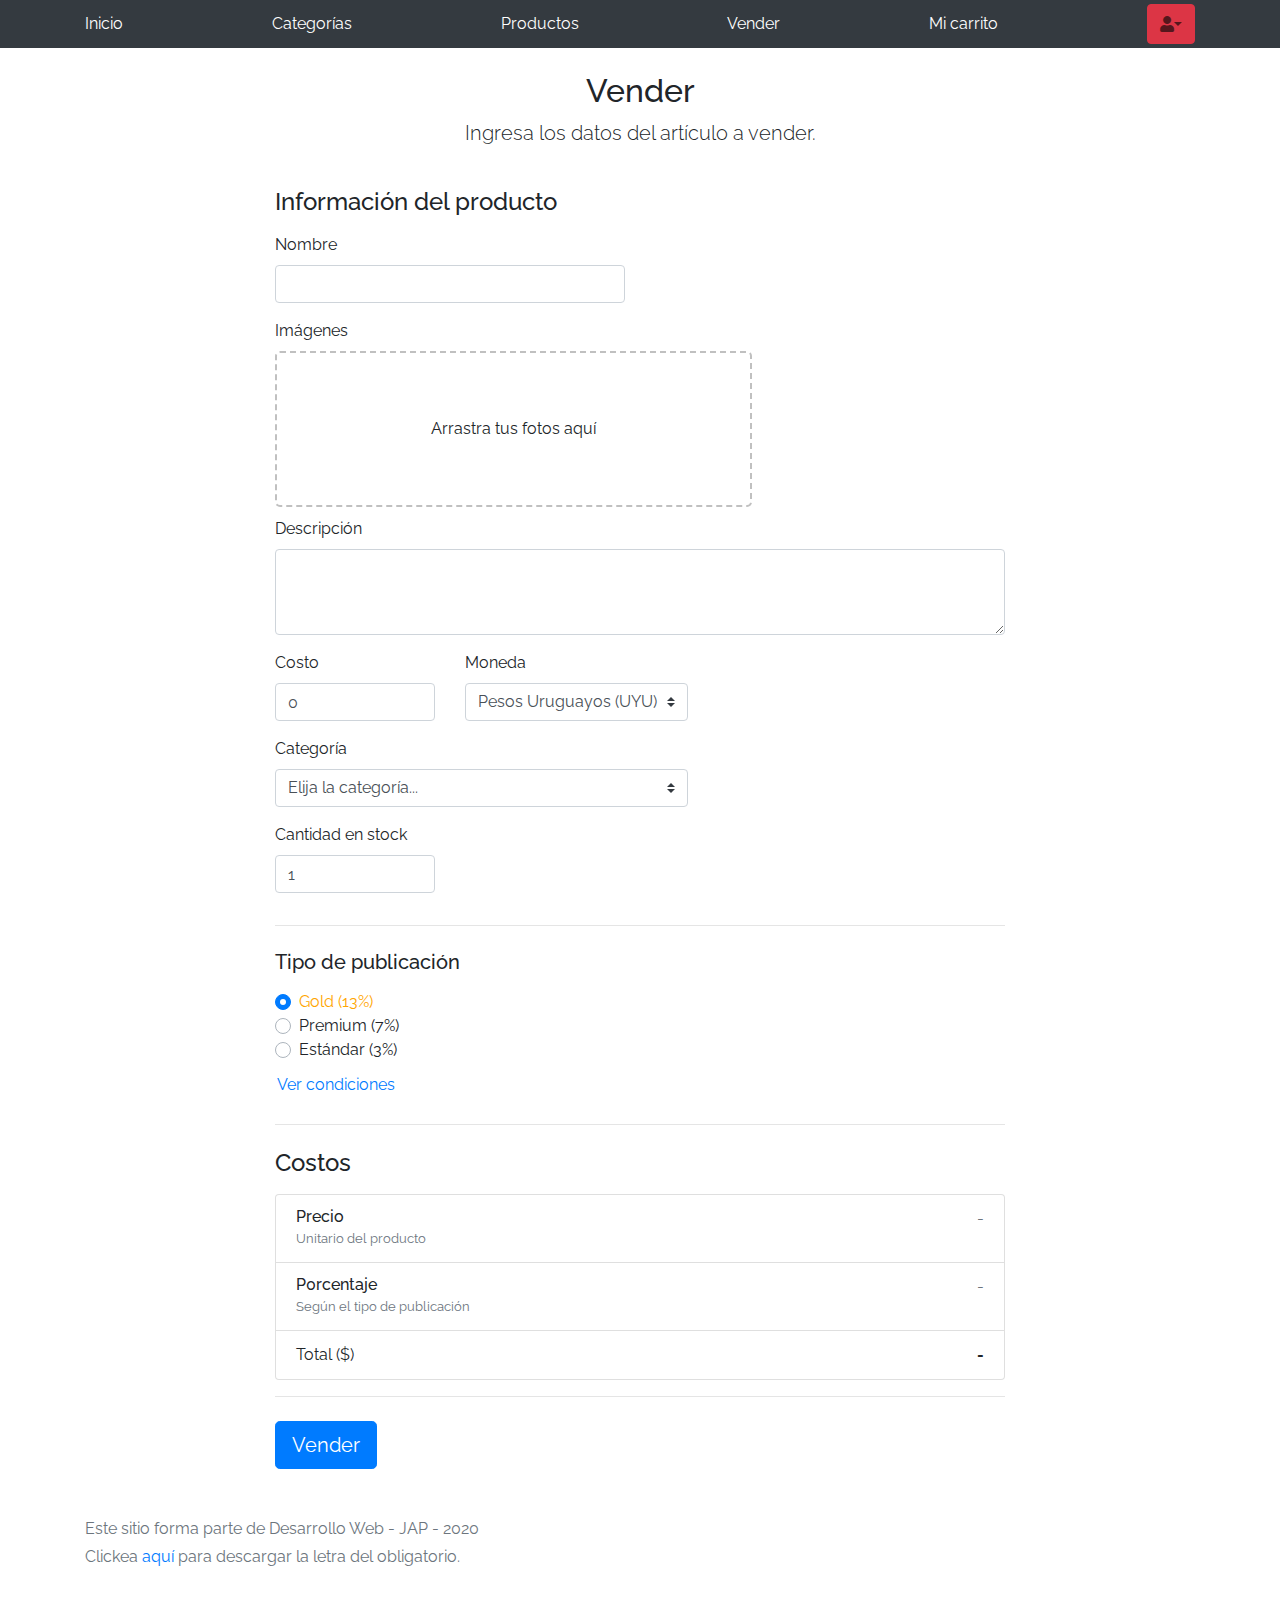
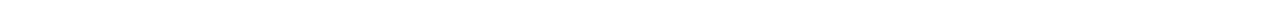
<file: sell.html>
<!DOCTYPE html>
<!-- saved from url=(0049)https://getbootstrap.com/docs/4.3/examples/album/ -->
<html lang="en"><head><meta http-equiv="Content-Type" content="text/html; charset=UTF-8">
    
    <meta name="viewport" content="width=device-width, initial-scale=1, shrink-to-fit=no">
    <meta name="description" content="">
    <title>eMercado - Todo lo que busques está aquí</title>

    <link rel="canonical" href="https://getbootstrap.com/docs/4.3/examples/album/">
    <link href="https://fonts.googleapis.com/css?family=Raleway:300,300i,400,400i,700,700i,900,900i" rel="stylesheet">
    <link href="css/font-awesome.min.css" rel="stylesheet">

    <style>
      .bd-placeholder-img {
        font-size: 1.125rem;
        text-anchor: middle;
        -webkit-user-select: none;
        -moz-user-select: none;
        -ms-user-select: none;
        user-select: none;
      }

      @media (min-width: 768px) {
        .bd-placeholder-img-lg {
          font-size: 3.5rem;
        }
      }
    </style>
    <link href="css/bootstrap.min.css" rel="stylesheet">
    <link href="css/styles.css" rel="stylesheet">
    <link href="css/dropzone.css" rel="stylesheet">
  </head>
  <body>
    <nav class="site-header sticky-top py-1 bg-dark">
        <div class="container d-flex flex-column flex-md-row justify-content-between">
            <a class="py-2 d-none d-md-inline-block" href="index1.html">Inicio</a>
            <a class="py-2 d-none d-md-inline-block" href="categories.html">Categorías</a>
            <a class="py-2 d-none d-md-inline-block" href="products.html">Productos</a>
            <a class="py-2 d-none d-md-inline-block" href="sell.html">Vender</a>
            <a class="py-2 d-none d-md-inline-block" href="cart.html">Mi carrito</a>
            <div class="btn-group">
              <button type="button" id="keyNombre" class="btn btn-danger dropdown-toggle fas fa-user" data-toggle="dropdown"
                aria-haspopup="true" aria-expanded="false">
              </button><!-- Muestro nombre del usuario -->
              <div class="dropdown-menu">
                <a class="dropdown-item" href="cart.html">Mi carrito</a>
                <a class="dropdown-item" href="my-profile.html">Ver mi perfil</a>
                <a class="dropdown-item" href="index.html">Cerrar sesión</a>
              </div>
            </div>
        </div>
    </nav>
      <div class="container">
        <div class="text-center p-4">
          <h2>Vender</h2>
          <p class="lead">Ingresa los datos del artículo a vender.</p>
        </div>
        <div class="row justify-content-md-center">
          <div class="col-md-8 order-md-1">
            <h4 class="mb-3">Información del producto</h4>
            <form class="needs-validation" id="sell-info">
              <div class="row">
                <div class="col-md-6 mb-3">
                  <label for="productName">Nombre</label>
                  <input type="text" class="form-control" id="productName" placeholder="" value="" >
                  <div class="invalid-feedback">
                    Ingresa un nombre
                  </div>
                </div>
              </div>
              <div class="row">
                <div class="col-md-8 order-md-1">
                    <label for="zip">Imágenes</label>
                    <div class="needsclick dz-clickable" id="file-upload">
                      <div class="dz-message needsclick">
                        Arrastra tus fotos aquí<br>
                      </div>
                    </div>
                </div>
              </div>
              <div class="row">
                  <div class="col-md-12 mb-3">
                      <label for="productDescription">Descripción</label>
                      <textarea class="form-control" id="productDescription" rows="3"></textarea>
                  </div>
                </div>
              <div class="row">
                <div class="col-md-3 mb-3">
                  <label for="zip">Costo</label>
                  <input type="number" class="form-control" id="productCostInput" placeholder="" required="" value="0" min="0">
                  <div class="invalid-feedback">
                    El costo debe ser mayor que 0.
                  </div>
                </div>
                <div class="col-md-4 mb-3">
                    <label for="state">Moneda</label>
                    <select class="custom-select d-block w-100" id="productCurrency" required="">
                      <option selected>Pesos Uruguayos (UYU)</option>
                      <option>Dólares (USD)</option>
                    </select>
                    <div class="invalid-feedback">
                      Ingresa una categoría válida.
                    </div>
                  </div>
              </div>
              <div class="row">
                  <div class="col-md-7 mb-3">
                  <label for="state">Categoría</label>
                  <select class="custom-select d-block w-100" id="productCategory">
                    <option value="">Elija la categoría...</option>
                    <option>Autos</option>
                    <option>Juguetes</option>
                    <option>Muebles</option>
                    <option>Herramientas</option>
                    <option>Computadoras</option>
                    <option>Vestimenta</option>
                  </select>
                  <div class="invalid-feedback">
                    Por favor ingresa una categoría válida.
                  </div>
                </div>
              </div>
              <div class="row">
                  <div class="col-md-3 mb-3">
                    <label for="productCountInput">Cantidad en stock</label>
                    <input type="number" class="form-control" id="productCountInput" placeholder="" required="" value="1" min="0">
                    <div class="invalid-feedback">
                      La cantidad es requerida.
                    </div>
                  </div>
                </div>
              <hr class="mb-4">
              <h5 class="mb-3">Tipo de publicación</h5>
              <div class="d-block my-3">
                <div class="custom-control custom-radio">
                  <input id="goldradio" name="publicationType" type="radio" class="custom-control-input" checked="" required="">
                  <label class="custom-control-label" for="goldradio">Gold (13%)</label>
                </div>
                <div class="custom-control custom-radio">
                  <input id="premiumradio" name="publicationType" type="radio" class="custom-control-input" required="">
                  <label class="custom-control-label" for="premiumradio">Premium (7%)</label>
                </div>
                <div class="custom-control custom-radio">
                  <input id="standardradio" name="publicationType" type="radio" class="custom-control-input" required="">
                  <label class="custom-control-label" for="standardradio">Estándar (3%)</label>
                </div>
                <div class="row">
                  <button type="button" class="m-1 btn btn-link" data-toggle="modal" data-target="#contidionsModal">Ver condiciones</button>
                </div>
              </div>
              <hr class="mb-4">
              <h4 class="mb-3">Costos</h4>
              <ul class="list-group mb-3">
                  <li class="list-group-item d-flex justify-content-between lh-condensed">
                    <div>
                      <h6 class="my-0">Precio</h6>
                      <small class="text-muted">Unitario del producto</small>
                    </div>
                    <span class="text-muted" id="productCostText">-</span>
                  </li>
                  <li class="list-group-item d-flex justify-content-between lh-condensed">
                    <div>
                      <h6 class="my-0">P0rcentaje</h6>
                      <small class="text-muted">Según el tipo de publicación</small>
                    </div>
                    <span class="text-muted" id="comissionText">-</span>
                  </li>
                  <li class="list-group-item d-flex justify-content-between">
                    <span>Total ($)</span>
                    <strong id="totalCostText">-</strong>
                  </li>
                </ul>
              <hr class="mb-4">
              <button class="btn btn-primary btn-lg" type="submit">Vender</button>
            </form>
          </div>
        </div>
      </div>
      <footer class="text-muted">
        <div class="container">
            <p>Este sitio forma parte de Desarrollo Web - JAP - 2020</p>
            <p>Clickea <a target="_blank" href="Letra.pdf">aquí</a> para descargar la letra del obligatorio.</p>
        </div>
      </footer>
      <div class="alert fade" role="alert" id="alertResult">
          <span id="resultSpan"></span>
          <button type="button" class="close" data-dismiss="alert" aria-label="Close">
              <span aria-hidden="true">&times;</span>
          </button>
      </div>

      <div class="modal fade" tabindex="-1" role="dialog" id="contidionsModal">
        <div class="modal-dialog" role="document">
          <div class="modal-content">
            <div class="modal-header">
              <h5 class="modal-title">Condiciones de publicación</h5>
              <button type="button" class="close" data-dismiss="modal" aria-label="Close">
                <span aria-hidden="true">&times;</span>
              </button>
            </div>
            <div class="modal-body">
              <div class="container">
                  <div class="row">
                      <h5 class="text-warning">Gold (13%)</h5>
                      <p class="muted text-justify">Tu producto se verá de forma promocionada en portada, además de las condiciones de Premium y Estándar.</p>
                  </div>
                  <hr>
                  <div class="row">
                      <h5 class="text-primary">Stándar (7%)</h5>
                      <p class="muted text-justify">Se mostrará el producto en los primeros lugares de resultados de búsqueda, así cómo cuando se ingrese a la categoría que pertenezca.</p>
                  </div>
                  <hr>
                  <div class="row">
                      <h5 class="text-secondary">Estándar (3%)</h5>
                      <p class="muted text-justify">El producto se listará en la categoría correspondiente, así como en los resultados de búsquedas que coincidan con las palabras claves en el nombre.</p>
                  </div>
              </div>
            </div>
            <div class="modal-footer">
              <button type="button" class="btn btn-primary" data-dismiss="modal">Cerrar</button>
            </div>
          </div>
        </div>
      </div>
      <div id="spinner-wrapper"><div class="lds-ring"><div></div><div></div><div></div><div></div></div></div>
      <script src="js/jquery-3.4.1.min.js"></script>
      <script src="js/bootstrap.bundle.min.js"></script>
      <script src="js/dropzone.js"></script>
      <script src="js/init.js"></script>
      <script src="js/sell.js"></script>
    </body>
</html>
</file>
<file: css/styles.css>
.jumbotron, .card-body, .container, .site-header{
  font-family: 'Raleway', serif !important;
}

.jumbotron .display-4{
  font-weight: bold;
}

.jumbotron {
height: 50vh;
padding: 5em inherit;
margin-bottom: 0;
background-color: #53C0FB;
background: url('../img/cover_back.png');
background-size: cover;
background-position: center;
background-repeat: no-repeat;
color: black;
font-weight: bold;
}

@media (min-width: 768px) {
.jumbotron {
  padding-top: 6rem;
  padding-bottom: 6rem;
}
}

.jumbotron p:last-child {
margin-bottom: 0;
}

.jumbotron-heading {
font-weight: 300;
}

.jumbotron .container {
max-width: 40rem;
background-color: rgba(255, 255, 255, 0.5);
border-radius: 10px;
text-shadow: 1px 1px 2px grey;
}

.jumbotron .lead{
font-size: 38px;
}

footer {
padding-top: 3rem;
padding-bottom: 3rem;
}

footer p {
margin-bottom: .25rem;
}

.site-header a {
color: white;
transition: ease-in-out color .15s;
}

.light-text {
color: white;
}

.site-header .dropdown-menu a {
color: black;
}

.dropzone{
border: 2px dashed #0087F7;
border-radius: 5px;
background: white;
}

.alert{
position: fixed;
top:80px;
width: 50%;
left: 50%;
transform: translate(-50%, 0);
}

.lds-ring {
display: inline-block;
position: relative;
width: 64px;
height: 64px;
top:50%;
left: 50%;
}
.lds-ring div {
box-sizing: border-box;
display: block;
position: absolute;
width: 51px;
height: 51px;
margin: 6px;
border: 6px solid #fff;
border-radius: 50%;
animation: lds-ring 1.2s cubic-bezier(0.5, 0, 0.5, 1) infinite;
border-color: #fff transparent transparent transparent;
}
.lds-ring div:nth-child(1) {
animation-delay: -0.45s;
}
.lds-ring div:nth-child(2) {
animation-delay: -0.3s;
}
.lds-ring div:nth-child(3) {
animation-delay: -0.15s;
}
@keyframes lds-ring {
0% {
  transform: rotate(0deg);
}
100% {
  transform: rotate(360deg);
}
}

#spinner-wrapper{
position: fixed;
background-color: rgba(0,0,0,0.5);
width:100%;
height: 100%;
top:0;
left:0;
z-index: 1021;
display: none;
}

a.custom-card,
a.custom-card:hover {
color: inherit;
text-decoration: inherit;
}


#keyNombre{
color: rgba(5, 5, 5, 0.63);
font-weight: bold;
}
/* agrego estilo a keyNombre
/* estilos product-info*/

.box{
width: 400px;
padding: 20px 30px;
border: 1px solid #444;
border-radius: 5px;
justify-content: center;
align-items: center;
align-content: center;
}

.star-rate input{
display: none;
}

.star-rate label{
font-size: 20px;
color: #444;
padding: 10px;
transition: all ease;
}

input:not(:checked) ~ label:hover,
input:not(:checked) ~ label:hover ~ label
{
color: orange;
}

input:checked ~ label{
color: orange;
}
</file>
<file: css/dropzone.css>
/*
 * The MIT License
 * Copyright (c) 2012 Matias Meno <m@tias.me>
 */
.dropzone, .dropzone * {
  box-sizing: border-box; }

.dropzone {
  position: relative; }
  .dropzone .dz-preview {
    position: relative;
    display: inline-block;
    width: 120px;
    margin: 0.5em; }
    .dropzone .dz-preview .dz-progress {
      display: block;
      height: 15px;
      border: 1px solid #aaa; }
      .dropzone .dz-preview .dz-progress .dz-upload {
        display: block;
        height: 100%;
        width: 0;
        background: green; }
    .dropzone .dz-preview .dz-error-message {
      color: red;
      display: none; }
    .dropzone .dz-preview.dz-error .dz-error-message, .dropzone .dz-preview.dz-error .dz-error-mark {
      display: block; }
    .dropzone .dz-preview.dz-success .dz-success-mark {
      display: block; }
    .dropzone .dz-preview .dz-error-mark, .dropzone .dz-preview .dz-success-mark {
      position: absolute;
      display: none;
      left: 30px;
      top: 30px;
      width: 54px;
      height: 58px;
      left: 50%;
      margin-left: -27px; }

@-webkit-keyframes passing-through {
  0% {
    opacity: 0;
    -webkit-transform: translateY(40px);
    -moz-transform: translateY(40px);
    -ms-transform: translateY(40px);
    -o-transform: translateY(40px);
    transform: translateY(40px); }
  30%, 70% {
    opacity: 1;
    -webkit-transform: translateY(0px);
    -moz-transform: translateY(0px);
    -ms-transform: translateY(0px);
    -o-transform: translateY(0px);
    transform: translateY(0px); }
  100% {
    opacity: 0;
    -webkit-transform: translateY(-40px);
    -moz-transform: translateY(-40px);
    -ms-transform: translateY(-40px);
    -o-transform: translateY(-40px);
    transform: translateY(-40px); } }
@-moz-keyframes passing-through {
  0% {
    opacity: 0;
    -webkit-transform: translateY(40px);
    -moz-transform: translateY(40px);
    -ms-transform: translateY(40px);
    -o-transform: translateY(40px);
    transform: translateY(40px); }
  30%, 70% {
    opacity: 1;
    -webkit-transform: translateY(0px);
    -moz-transform: translateY(0px);
    -ms-transform: translateY(0px);
    -o-transform: translateY(0px);
    transform: translateY(0px); }
  100% {
    opacity: 0;
    -webkit-transform: translateY(-40px);
    -moz-transform: translateY(-40px);
    -ms-transform: translateY(-40px);
    -o-transform: translateY(-40px);
    transform: translateY(-40px); } }
@keyframes passing-through {
  0% {
    opacity: 0;
    -webkit-transform: translateY(40px);
    -moz-transform: translateY(40px);
    -ms-transform: translateY(40px);
    -o-transform: translateY(40px);
    transform: translateY(40px); }
  30%, 70% {
    opacity: 1;
    -webkit-transform: translateY(0px);
    -moz-transform: translateY(0px);
    -ms-transform: translateY(0px);
    -o-transform: translateY(0px);
    transform: translateY(0px); }
  100% {
    opacity: 0;
    -webkit-transform: translateY(-40px);
    -moz-transform: translateY(-40px);
    -ms-transform: translateY(-40px);
    -o-transform: translateY(-40px);
    transform: translateY(-40px); } }
@-webkit-keyframes slide-in {
  0% {
    opacity: 0;
    -webkit-transform: translateY(40px);
    -moz-transform: translateY(40px);
    -ms-transform: translateY(40px);
    -o-transform: translateY(40px);
    transform: translateY(40px); }
  30% {
    opacity: 1;
    -webkit-transform: translateY(0px);
    -moz-transform: translateY(0px);
    -ms-transform: translateY(0px);
    -o-transform: translateY(0px);
    transform: translateY(0px); } }
@-moz-keyframes slide-in {
  0% {
    opacity: 0;
    -webkit-transform: translateY(40px);
    -moz-transform: translateY(40px);
    -ms-transform: translateY(40px);
    -o-transform: translateY(40px);
    transform: translateY(40px); }
  30% {
    opacity: 1;
    -webkit-transform: translateY(0px);
    -moz-transform: translateY(0px);
    -ms-transform: translateY(0px);
    -o-transform: translateY(0px);
    transform: translateY(0px); } }
@keyframes slide-in {
  0% {
    opacity: 0;
    -webkit-transform: translateY(40px);
    -moz-transform: translateY(40px);
    -ms-transform: translateY(40px);
    -o-transform: translateY(40px);
    transform: translateY(40px); }
  30% {
    opacity: 1;
    -webkit-transform: translateY(0px);
    -moz-transform: translateY(0px);
    -ms-transform: translateY(0px);
    -o-transform: translateY(0px);
    transform: translateY(0px); } }
@-webkit-keyframes pulse {
  0% {
    -webkit-transform: scale(1);
    -moz-transform: scale(1);
    -ms-transform: scale(1);
    -o-transform: scale(1);
    transform: scale(1); }
  10% {
    -webkit-transform: scale(1.1);
    -moz-transform: scale(1.1);
    -ms-transform: scale(1.1);
    -o-transform: scale(1.1);
    transform: scale(1.1); }
  20% {
    -webkit-transform: scale(1);
    -moz-transform: scale(1);
    -ms-transform: scale(1);
    -o-transform: scale(1);
    transform: scale(1); } }
@-moz-keyframes pulse {
  0% {
    -webkit-transform: scale(1);
    -moz-transform: scale(1);
    -ms-transform: scale(1);
    -o-transform: scale(1);
    transform: scale(1); }
  10% {
    -webkit-transform: scale(1.1);
    -moz-transform: scale(1.1);
    -ms-transform: scale(1.1);
    -o-transform: scale(1.1);
    transform: scale(1.1); }
  20% {
    -webkit-transform: scale(1);
    -moz-transform: scale(1);
    -ms-transform: scale(1);
    -o-transform: scale(1);
    transform: scale(1); } }
@keyframes pulse {
  0% {
    -webkit-transform: scale(1);
    -moz-transform: scale(1);
    -ms-transform: scale(1);
    -o-transform: scale(1);
    transform: scale(1); }
  10% {
    -webkit-transform: scale(1.1);
    -moz-transform: scale(1.1);
    -ms-transform: scale(1.1);
    -o-transform: scale(1.1);
    transform: scale(1.1); }
  20% {
    -webkit-transform: scale(1);
    -moz-transform: scale(1);
    -ms-transform: scale(1);
    -o-transform: scale(1);
    transform: scale(1); } }
#file-upload, #file-upload * {
  box-sizing: border-box; }

#file-upload {
  min-height: 150px;
  border: 2px dashed silver;
  border-radius: 5px;
  background: white;
margin-bottom: 10px;}
  #file-upload.dz-clickable {
    cursor: pointer; }
    #file-upload.dz-clickable * {
      cursor: default; }
    #file-upload.dz-clickable .dz-message, #file-upload.dz-clickable .dz-message * {
      cursor: pointer; }
  #file-upload.dz-started .dz-message {
    display: none; }
  #file-upload.dz-drag-hover {
    border-style: solid; }
    #file-upload.dz-drag-hover .dz-message {
      opacity: 0.5; }
  #file-upload .dz-message {
    text-align: center;
    margin: 4em 0; }
  #file-upload .dz-preview {
    position: relative;
    display: inline-block;
    vertical-align: top;
    margin: 16px;
    min-height: 100px; }
    #file-upload .dz-preview:hover {
      z-index: 1000; }
      #file-upload .dz-preview:hover .dz-details {
        opacity: 1; }
    #file-upload .dz-preview.dz-file-preview .dz-image {
      border-radius: 20px;
      background: #999;
      background: linear-gradient(to bottom, #eee, #ddd); }
    #file-upload .dz-preview.dz-file-preview .dz-details {
      opacity: 1; }
    #file-upload .dz-preview.dz-image-preview {
      background: white; }
      #file-upload .dz-preview.dz-image-preview .dz-details {
        -webkit-transition: opacity 0.2s linear;
        -moz-transition: opacity 0.2s linear;
        -ms-transition: opacity 0.2s linear;
        -o-transition: opacity 0.2s linear;
        transition: opacity 0.2s linear; }
    #file-upload .dz-preview .dz-remove {
      font-size: 14px;
      text-align: center;
      display: block;
      cursor: pointer;
      border: none; }
      #file-upload .dz-preview .dz-remove:hover {
        text-decoration: underline; }
    #file-upload .dz-preview:hover .dz-details {
      opacity: 1; }
    #file-upload .dz-preview .dz-details {
      z-index: 20;
      position: absolute;
      top: 0;
      left: 0;
      opacity: 0;
      font-size: 13px;
      min-width: 100%;
      max-width: 100%;
      padding: 2em 1em;
      text-align: center;
      color: rgba(0, 0, 0, 0.9);
      line-height: 150%; }
      #file-upload .dz-preview .dz-details .dz-size {
        margin-bottom: 1em;
        font-size: 16px; }
      #file-upload .dz-preview .dz-details .dz-filename {
        white-space: nowrap; }
        #file-upload .dz-preview .dz-details .dz-filename:hover span {
          border: 1px solid rgba(200, 200, 200, 0.8);
          background-color: rgba(255, 255, 255, 0.8); }
        #file-upload .dz-preview .dz-details .dz-filename:not(:hover) {
          overflow: hidden;
          text-overflow: ellipsis; }
          #file-upload .dz-preview .dz-details .dz-filename:not(:hover) span {
            border: 1px solid transparent; }
      #file-upload .dz-preview .dz-details .dz-filename span, #file-upload .dz-preview .dz-details .dz-size span {
        background-color: rgba(255, 255, 255, 0.4);
        padding: 0 0.4em;
        border-radius: 3px; }
    #file-upload .dz-preview:hover .dz-image img {
      -webkit-transform: scale(1.05, 1.05);
      -moz-transform: scale(1.05, 1.05);
      -ms-transform: scale(1.05, 1.05);
      -o-transform: scale(1.05, 1.05);
      transform: scale(1.05, 1.05);
      -webkit-filter: blur(8px);
      filter: blur(8px); }
    #file-upload .dz-preview .dz-image {
      border-radius: 20px;
      overflow: hidden;
      width: 120px;
      height: 120px;
      position: relative;
      display: block;
      z-index: 10; }
      #file-upload .dz-preview .dz-image img {
        display: block; }
    #file-upload .dz-preview.dz-success .dz-success-mark {
      -webkit-animation: passing-through 3s cubic-bezier(0.77, 0, 0.175, 1);
      -moz-animation: passing-through 3s cubic-bezier(0.77, 0, 0.175, 1);
      -ms-animation: passing-through 3s cubic-bezier(0.77, 0, 0.175, 1);
      -o-animation: passing-through 3s cubic-bezier(0.77, 0, 0.175, 1);
      animation: passing-through 3s cubic-bezier(0.77, 0, 0.175, 1); }
    #file-upload .dz-preview.dz-error .dz-error-mark {
      opacity: 1;
      -webkit-animation: slide-in 3s cubic-bezier(0.77, 0, 0.175, 1);
      -moz-animation: slide-in 3s cubic-bezier(0.77, 0, 0.175, 1);
      -ms-animation: slide-in 3s cubic-bezier(0.77, 0, 0.175, 1);
      -o-animation: slide-in 3s cubic-bezier(0.77, 0, 0.175, 1);
      animation: slide-in 3s cubic-bezier(0.77, 0, 0.175, 1); }
    #file-upload .dz-preview .dz-success-mark, #file-upload .dz-preview .dz-error-mark {
      pointer-events: none;
      opacity: 0;
      z-index: 500;
      position: absolute;
      display: block;
      top: 50%;
      left: 50%;
      margin-left: -27px;
      margin-top: -27px; }
      #file-upload .dz-preview .dz-success-mark svg, #file-upload .dz-preview .dz-error-mark svg {
        display: block;
        width: 54px;
        height: 54px; }
    #file-upload .dz-preview.dz-processing .dz-progress {
      opacity: 1;
      -webkit-transition: all 0.2s linear;
      -moz-transition: all 0.2s linear;
      -ms-transition: all 0.2s linear;
      -o-transition: all 0.2s linear;
      transition: all 0.2s linear; }
    #file-upload .dz-preview.dz-complete .dz-progress {
      opacity: 0;
      -webkit-transition: opacity 0.4s ease-in;
      -moz-transition: opacity 0.4s ease-in;
      -ms-transition: opacity 0.4s ease-in;
      -o-transition: opacity 0.4s ease-in;
      transition: opacity 0.4s ease-in; }
    #file-upload .dz-preview:not(.dz-processing) .dz-progress {
      -webkit-animation: pulse 6s ease infinite;
      -moz-animation: pulse 6s ease infinite;
      -ms-animation: pulse 6s ease infinite;
      -o-animation: pulse 6s ease infinite;
      animation: pulse 6s ease infinite; }
    #file-upload .dz-preview .dz-progress {
      opacity: 1;
      z-index: 1000;
      pointer-events: none;
      position: absolute;
      height: 16px;
      left: 50%;
      top: 50%;
      margin-top: -8px;
      width: 80px;
      margin-left: -40px;
      background: rgba(255, 255, 255, 0.9);
      -webkit-transform: scale(1);
      border-radius: 8px;
      overflow: hidden; }
      #file-upload .dz-preview .dz-progress .dz-upload {
        background: #333;
        background: linear-gradient(to bottom, #666, #444);
        position: absolute;
        top: 0;
        left: 0;
        bottom: 0;
        width: 0;
        -webkit-transition: width 300ms ease-in-out;
        -moz-transition: width 300ms ease-in-out;
        -ms-transition: width 300ms ease-in-out;
        -o-transition: width 300ms ease-in-out;
        transition: width 300ms ease-in-out; }
    #file-upload .dz-preview.dz-error .dz-error-message {
      display: block; }
    #file-upload .dz-preview.dz-error:hover .dz-error-message {
      opacity: 1;
      pointer-events: auto; }
    #file-upload .dz-preview .dz-error-message {
      pointer-events: none;
      z-index: 1000;
      position: absolute;
      display: block;
      display: none;
      opacity: 0;
      -webkit-transition: opacity 0.3s ease;
      -moz-transition: opacity 0.3s ease;
      -ms-transition: opacity 0.3s ease;
      -o-transition: opacity 0.3s ease;
      transition: opacity 0.3s ease;
      border-radius: 8px;
      font-size: 13px;
      top: 130px;
      left: -10px;
      width: 140px;
      background: #be2626;
      background: linear-gradient(to bottom, #be2626, #a92222);
      padding: 0.5em 1.2em;
      color: white; }
      #file-upload .dz-preview .dz-error-message:after {
        content: '';
        position: absolute;
        top: -6px;
        left: 64px;
        width: 0;
        height: 0;
        border-left: 6px solid transparent;
        border-right: 6px solid transparent;
        border-bottom: 6px solid #be2626; }

#file-upload .dz-preview.dz-error .dz-error-message, #file-upload .dz-preview.dz-error .dz-error-mark{
  display: none;
}
</file>
